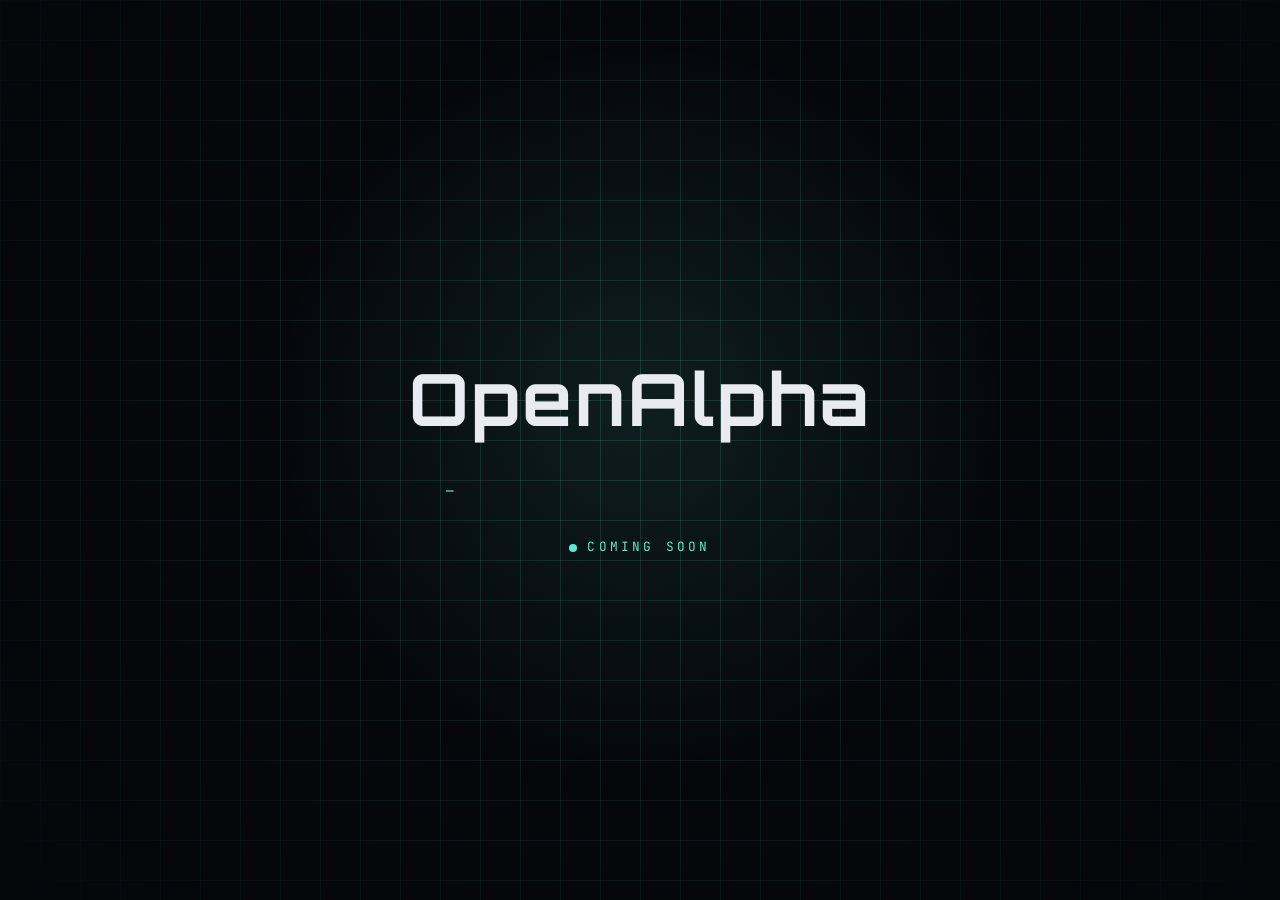
<file: index.html>
<!doctype html>
<html lang="en">
<head>
  <meta charset="utf-8">
  <meta name="viewport" content="width=device-width, initial-scale=1">
  <title>OpenAlpha</title>
  <meta name="description" content="OpenAlpha — AI-driven active equity management. Coming soon.">
  <link rel="icon" href="favicon.svg" type="image/svg+xml">
  <link rel="preconnect" href="https://fonts.googleapis.com">
  <link rel="preconnect" href="https://fonts.gstatic.com" crossorigin>
  <link rel="stylesheet" href="https://fonts.googleapis.com/css2?family=Orbitron:wght@700&family=JetBrains+Mono:wght@400&display=swap">
  <link rel="stylesheet" href="styles.css">
</head>
<body>
  <main>
    <h1>OpenAlpha</h1>
    <p class="tagline"><span id="typed">Accessible alpha in an AI-driven world</span><span class="cursor" aria-hidden="true">_</span></p>
    <p class="status"><span class="dot"></span>Coming soon</p>
  </main>

  <script>
    // Type the tagline out one character at a time, terminal-style.
    (function () {
      var el = document.getElementById('typed');
      var line = el.parentNode;
      var cursor = line.querySelector('.cursor');
      var text = el.textContent;
      var i = 0;

      line.setAttribute('aria-label', text);
      el.setAttribute('aria-hidden', 'true');
      // Reserve the full width so the centred line doesn't shift as it types.
      line.style.width = (text.length + 1) + 'ch';
      line.classList.add('typing');
      el.textContent = '';

      // Blink for a moment, then type; the cursor holds solid while typing.
      setTimeout(function tick() {
        cursor.classList.add('solid');
        el.textContent = text.slice(0, ++i);
        if (i < text.length) {
          setTimeout(tick, 40 + Math.random() * 80);
        } else {
          cursor.classList.remove('solid');
        }
      }, 1200);
    })();
  </script>
</body>
</html>
</file>
<file: styles.css>
:root {
  --bg: #05070b;
  --text: #e8ebf2;
  --muted: #7d8699;
  --accent: #5eead4;
  --mono: "JetBrains Mono", ui-monospace, SFMono-Regular, Menlo, Consolas, monospace;
  --display: "Orbitron", var(--mono);
}

body {
  margin: 0;
  min-height: 100vh;
  display: grid;
  place-items: center;
  padding: 24px;
  box-sizing: border-box;
  color: var(--text);
  font: 16px/1.6 var(--mono);
  text-align: center;
  /* soft glow behind the title */
  background:
    radial-gradient(circle at 50% 45%, rgba(94, 234, 212, 0.10), transparent 45%),
    var(--bg);
}

/* grid that is clearest in the middle and fades out towards the corners */
body::before {
  content: "";
  position: fixed;
  inset: 0;
  pointer-events: none;
  background:
    linear-gradient(rgba(94, 234, 212, 0.16) 1px, transparent 1px) 0 0 / 40px 40px,
    linear-gradient(90deg, rgba(94, 234, 212, 0.16) 1px, transparent 1px) 0 0 / 40px 40px;
  -webkit-mask-image: radial-gradient(circle at 50% 45%, #000 0, transparent 65vmax);
  mask-image: radial-gradient(circle at 50% 45%, #000 0, transparent 65vmax);
}

main { position: relative; }

h1 {
  margin: 0 0 16px;
  font-family: var(--display);
  font-weight: 700;
  font-size: clamp(2.2rem, 9vw, 4.5rem);
  letter-spacing: 0.04em;
  animation: glow 3s ease-in-out infinite;
}

p { margin: 0; }
a { color: inherit; }

/* keep the tagline on one line: the ~40 mono characters are ~24em wide, so scale to the screen */
.tagline { color: var(--muted); font-size: clamp(0.6rem, calc((100vw - 56px) / 24), 1rem); white-space: nowrap; }
.tagline.typing { max-width: 100%; margin-inline: auto; text-align: left; }
.cursor { color: var(--accent); animation: blink 1s steps(1) infinite; }
/* the cursor holds solid while typing, then blinks once the line is done */
.cursor.solid { animation: none; }

.status {
  display: inline-flex;
  align-items: center;
  gap: 10px;
  margin-top: 40px;
  color: var(--accent);
  font-size: 0.8rem;
  letter-spacing: 0.25em;
  text-transform: uppercase;
}
.dot {
  width: 8px;
  height: 8px;
  border-radius: 50%;
  background: var(--accent);
  animation: ping 2s ease-out infinite;
}

.muted { margin-top: 24px; color: var(--muted); font-size: 0.9rem; }

@keyframes glow {
  0%, 100% { text-shadow: 0 0 8px rgba(94, 234, 212, 0.25), 0 0 24px rgba(94, 234, 212, 0.10); }
  50%      { text-shadow: 0 0 14px rgba(94, 234, 212, 0.65), 0 0 48px rgba(94, 234, 212, 0.30); }
}
@keyframes blink { 50% { opacity: 0; } }
@keyframes ping {
  0%   { box-shadow: 0 0 0 0 rgba(94, 234, 212, 0.7); }
  100% { box-shadow: 0 0 0 10px rgba(94, 234, 212, 0); }
}
</file>
